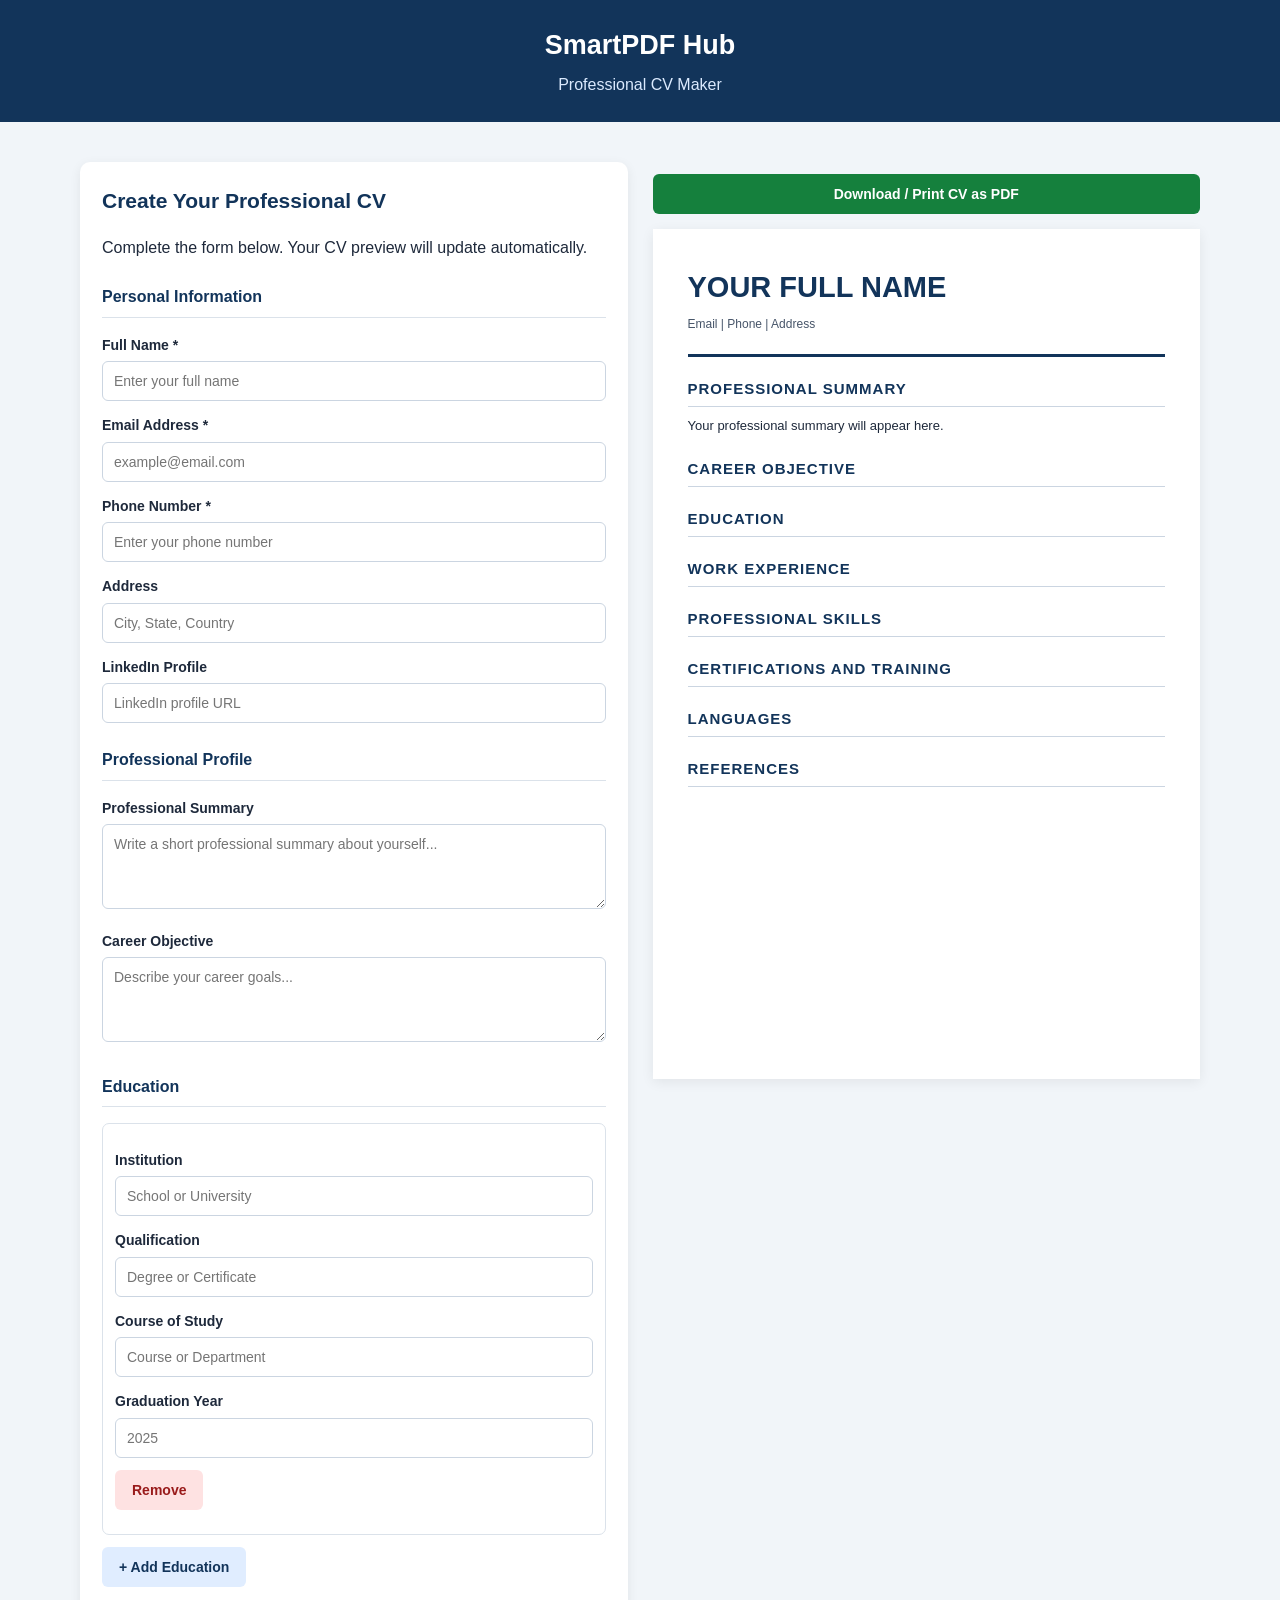
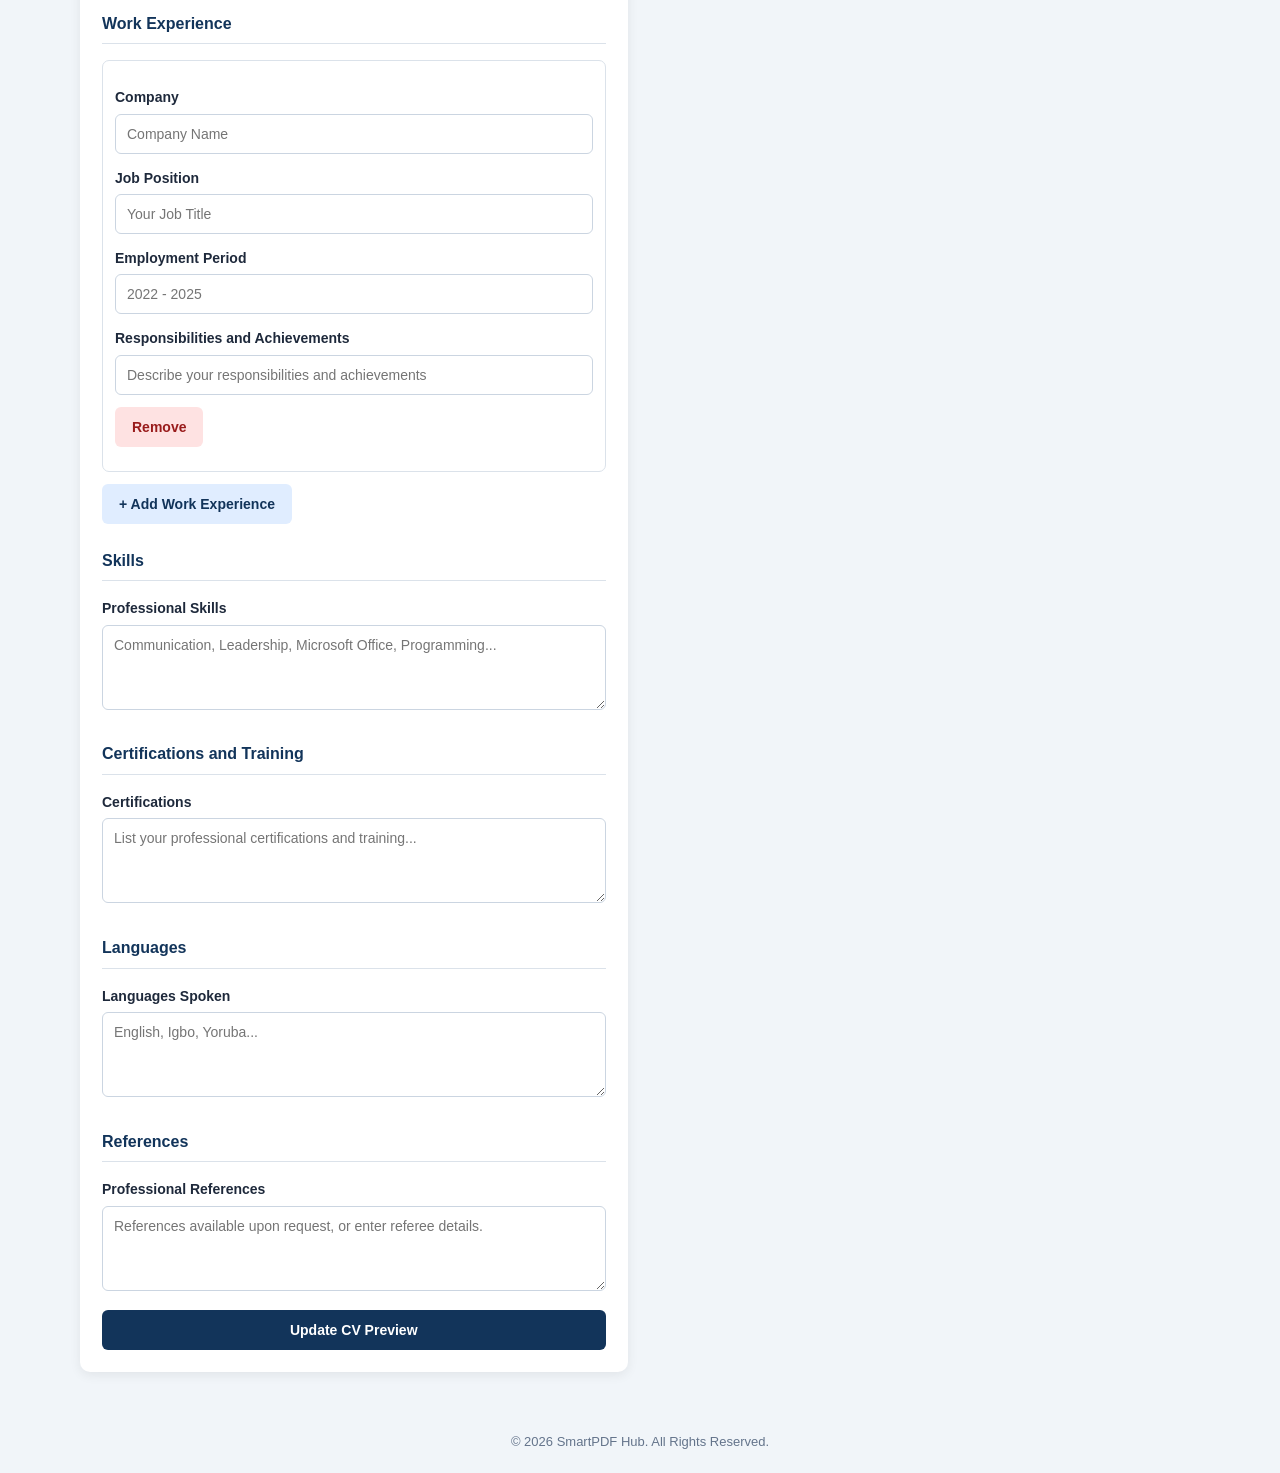
<file: cv-maker.html>
<!DOCTYPE html>
<html lang="en">
<head>
<meta charset="UTF-8">
<meta name="viewport" content="width=device-width, initial-scale=1.0">

<title>Professional CV Maker | SmartPDF Hub</title>

<meta name="description" content="Create a professional CV online for free with SmartPDF Hub. Build, preview and download a job-ready CV in PDF format.">

<meta name="robots" content="index, follow">

<style>
* {
    box-sizing: border-box;
}

body {
    margin: 0;
    font-family: Arial, Helvetica, sans-serif;
    background: #f1f5f9;
    color: #1e293b;
    line-height: 1.6;
}

header {
    background: #12345a;
    color: white;
    padding: 24px 15px;
    text-align: center;
}

header h1 {
    margin: 0;
    font-size: 27px;
}

header p {
    margin: 5px 0 0;
    color: #dbeafe;
}

.container {
    max-width: 1150px;
    margin: 25px auto;
    padding: 15px;
    display: grid;
    grid-template-columns: 1fr 1fr;
    gap: 25px;
    align-items: start;
}

.panel {
    background: white;
    padding: 22px;
    border-radius: 10px;
    box-shadow: 0 3px 12px rgba(0,0,0,0.07);
}

h2 {
    color: #12345a;
    font-size: 21px;
    margin-top: 0;
}

h3 {
    color: #12345a;
    font-size: 16px;
    margin-top: 24px;
    border-bottom: 1px solid #dbe2ea;
    padding-bottom: 7px;
}

label {
    display: block;
    font-weight: bold;
    margin: 13px 0 5px;
    font-size: 14px;
}

input, textarea {
    width: 100%;
    padding: 11px;
    border: 1px solid #cbd5e1;
    border-radius: 6px;
    font-size: 14px;
    font-family: Arial, sans-serif;
}

input:focus, textarea:focus {
    outline: 2px solid #93c5fd;
    border-color: #2563eb;
}

textarea {
    min-height: 85px;
    resize: vertical;
}

button {
    border: none;
    padding: 12px 17px;
    border-radius: 6px;
    cursor: pointer;
    font-weight: bold;
    font-size: 14px;
    margin-top: 12px;
}

.primary-btn {
    background: #12345a;
    color: white;
    width: 100%;
}

.primary-btn:hover {
    background: #1e40af;
}

.add-btn {
    background: #e0edff;
    color: #12345a;
}

.remove-btn {
    background: #fee2e2;
    color: #991b1b;
    margin-bottom: 12px;
}

.download-btn {
    background: #15803d;
    color: white;
    width: 100%;
    margin-bottom: 15px;
}

.entry {
    border: 1px solid #dbe2ea;
    border-radius: 7px;
    padding: 12px;
    margin-top: 12px;
}

.preview {
    background: white;
    padding: 35px;
    min-height: 850px;
    box-shadow: 0 3px 12px rgba(0,0,0,0.07);
}

.cv-header {
    border-bottom: 3px solid #12345a;
    padding-bottom: 17px;
    margin-bottom: 20px;
}

.cv-header h1 {
    color: #12345a;
    font-size: 29px;
    margin: 0 0 5px;
    overflow-wrap: anywhere;
}

.cv-header p {
    margin: 3px 0;
    font-size: 12px;
    color: #475569;
    overflow-wrap: anywhere;
}

.cv-section {
    margin-bottom: 20px;
    overflow-wrap: anywhere;
}

.cv-section h2 {
    font-size: 15px;
    text-transform: uppercase;
    letter-spacing: 1px;
    border-bottom: 1px solid #cbd5e1;
    padding-bottom: 5px;
    margin-bottom: 9px;
}

.cv-section p {
    font-size: 13px;
    margin: 5px 0;
    white-space: pre-line;
    overflow-wrap: anywhere;
}

.cv-entry {
    margin-bottom: 13px;
}

.cv-entry strong {
    color: #12345a;
    font-size: 14px;
}

.cv-entry small {
    color: #64748b;
    display: block;
}

footer {
    text-align: center;
    padding: 20px;
    color: #64748b;
    font-size: 13px;
}

@media(max-width: 800px) {
    .container {
        grid-template-columns: 1fr;
    }

    .preview {
        padding: 22px;
    }
}

@page {
    size: A4;
    margin: 15mm;
}

@media print {
    body {
        background: white;
        margin: 0;
    }

    header,
    .form-panel,
    footer,
    .download-btn {
        display: none !important;
    }

    .container {
        display: block;
        margin: 0;
        padding: 0;
        max-width: none;
    }

    .preview {
        display: block;
        padding: 0;
        box-shadow: none;
        min-height: 0;
    }

    .cv-section {
        break-inside: avoid;
    }

    .cv-header {
        break-after: avoid;
    }
}
</style>
</head>

<body>

<header>
    <h1>SmartPDF Hub</h1>
    <p>Professional CV Maker</p>
</header>

<main class="container">

<section class="panel form-panel">

<h2>Create Your Professional CV</h2>

<p>Complete the form below. Your CV preview will update automatically.</p>

<h3>Personal Information</h3>

<label for="name">Full Name *</label>
<input id="name" placeholder="Enter your full name" required>

<label for="email">Email Address *</label>
<input id="email" type="email" placeholder="example@email.com" required>

<label for="phone">Phone Number *</label>
<input id="phone" type="tel" placeholder="Enter your phone number" required>

<label for="address">Address</label>
<input id="address" placeholder="City, State, Country">

<label for="linkedin">LinkedIn Profile</label>
<input id="linkedin" placeholder="LinkedIn profile URL">

<h3>Professional Profile</h3>

<label for="summary">Professional Summary</label>
<textarea id="summary" placeholder="Write a short professional summary about yourself..."></textarea>

<label for="objective">Career Objective</label>
<textarea id="objective" placeholder="Describe your career goals..."></textarea>

<h3>Education</h3>

<div id="education-list"></div>

<button type="button" class="add-btn" onclick="addEducation()">
+ Add Education
</button>

<h3>Work Experience</h3>

<div id="experience-list"></div>

<button type="button" class="add-btn" onclick="addExperience()">
+ Add Work Experience
</button>

<h3>Skills</h3>

<label for="skills">Professional Skills</label>
<textarea id="skills" placeholder="Communication, Leadership, Microsoft Office, Programming..."></textarea>

<h3>Certifications and Training</h3>

<label for="certifications">Certifications</label>
<textarea id="certifications" placeholder="List your professional certifications and training..."></textarea>

<h3>Languages</h3>

<label for="languages">Languages Spoken</label>
<textarea id="languages" placeholder="English, Igbo, Yoruba..."></textarea>

<h3>References</h3>

<label for="references">Professional References</label>
<textarea id="references" placeholder="References available upon request, or enter referee details."></textarea>

<button type="button" class="primary-btn" onclick="updateCV()">
Update CV Preview
</button>

</section>

<section>

<button class="download-btn" onclick="downloadCV()">
Download / Print CV as PDF
</button>

<div class="preview" id="cv-preview">

<div class="cv-header">
<h1 id="p-name">YOUR FULL NAME</h1>
<p id="p-contact">Email | Phone | Address</p>
<p id="p-linkedin"></p>
</div>

<div class="cv-section">
<h2>Professional Summary</h2>
<p id="p-summary">Your professional summary will appear here.</p>
</div>

<div class="cv-section">
<h2>Career Objective</h2>
<p id="p-objective"></p>
</div>

<div class="cv-section">
<h2>Education</h2>
<div id="p-education"></div>
</div>

<div class="cv-section">
<h2>Work Experience</h2>
<div id="p-experience"></div>
</div>

<div class="cv-section">
<h2>Professional Skills</h2>
<p id="p-skills"></p>
</div>

<div class="cv-section">
<h2>Certifications and Training</h2>
<p id="p-certifications"></p>
</div>

<div class="cv-section">
<h2>Languages</h2>
<p id="p-languages"></p>
</div>

<div class="cv-section">
<h2>References</h2>
<p id="p-references"></p>
</div>

</div>
</section>

</main>

<footer>
    © 2026 SmartPDF Hub. All Rights Reserved.
</footer>

<script>

function getValue(id) {
    return document.getElementById(id).value.trim();
}

function setText(id, value, fallback = "") {
    document.getElementById(id).textContent = value || fallback;
}

function createInput(placeholder) {
    const input = document.createElement("input");
    input.placeholder = placeholder;
    input.addEventListener("input", updateCV);
    return input;
}

function createEntry(fields, containerId) {

    const entry = document.createElement("div");
    entry.className = "entry";

    fields.forEach(field => {
        const label = document.createElement("label");
        label.textContent = field.label;

        const input = createInput(field.placeholder);

        entry.appendChild(label);
        entry.appendChild(input);
    });

    const remove = document.createElement("button");
    remove.type = "button";
    remove.className = "remove-btn";
    remove.textContent = "Remove";

    remove.addEventListener("click", () => {
        entry.remove();
        updateCV();
    });

    entry.appendChild(remove);

    document.getElementById(containerId).appendChild(entry);

    updateCV();
}

function addEducation() {
    createEntry([
        {label:"Institution",placeholder:"School or University"},
        {label:"Qualification",placeholder:"Degree or Certificate"},
        {label:"Course of Study",placeholder:"Course or Department"},
        {label:"Graduation Year",placeholder:"2025"}
    ], "education-list");
}

function addExperience() {
    createEntry([
        {label:"Company",placeholder:"Company Name"},
        {label:"Job Position",placeholder:"Your Job Title"},
        {label:"Employment Period",placeholder:"2022 - 2025"},
        {label:"Responsibilities and Achievements",placeholder:"Describe your responsibilities and achievements"}
    ], "experience-list");
}

function createPreviewEntry(container, values, education) {

    if (!values.some(value => value.trim())) return;

    const entry = document.createElement("div");
    entry.className = "cv-entry";

    const title = document.createElement("strong");

    title.textContent = education
        ? values[1] || values[0]
        : values[1] || values[0];

    entry.appendChild(title);

    values.forEach((value, index) => {

        if (!value.trim()) return;

        if (index === (education ? 1 : 1)) return;

        const line = document.createElement("p");
        line.textContent = value;
        entry.appendChild(line);

    });

    container.appendChild(entry);
}

function updateCV() {

    const name = getValue("name");

    setText("p-name", name.toUpperCase(), "YOUR FULL NAME");

    const contact = [
        getValue("email"),
        getValue("phone"),
        getValue("address")
    ].filter(Boolean);

    setText("p-contact", contact.join(" | "), "Email | Phone | Address");

    setText("p-linkedin", getValue("linkedin"));

    setText("p-summary", getValue("summary"), "Your professional summary will appear here.");

    setText("p-objective", getValue("objective"));

    setText("p-skills", getValue("skills"));
    setText("p-certifications", getValue("certifications"));
    setText("p-languages", getValue("languages"));
    setText("p-references", getValue("references"));

    const education = document.getElementById("p-education");
    education.replaceChildren();

    document.querySelectorAll("#education-list .entry").forEach(entry => {

        const values = [...entry.querySelectorAll("input")].map(input => input.value.trim());

        createPreviewEntry(education, values, true);

    });

    const experience = document.getElementById("p-experience");
    experience.replaceChildren();

    document.querySelectorAll("#experience-list .entry").forEach(entry => {

        const values = [...entry.querySelectorAll("input")].map(input => input.value.trim());

        createPreviewEntry(experience, values, false);

    });

}

function downloadCV() {

    updateCV();

    if (!getValue("name") || !getValue("email") || !getValue("phone")) {
        alert("Please enter your full name, email address and phone number before downloading your CV.");
        return;
    }

    window.print();
}

document.querySelectorAll("input, textarea").forEach(element => {
    element.addEventListener("input", updateCV);
});

addEducation();
addExperience();

</script>

</body>
</html>
</file>
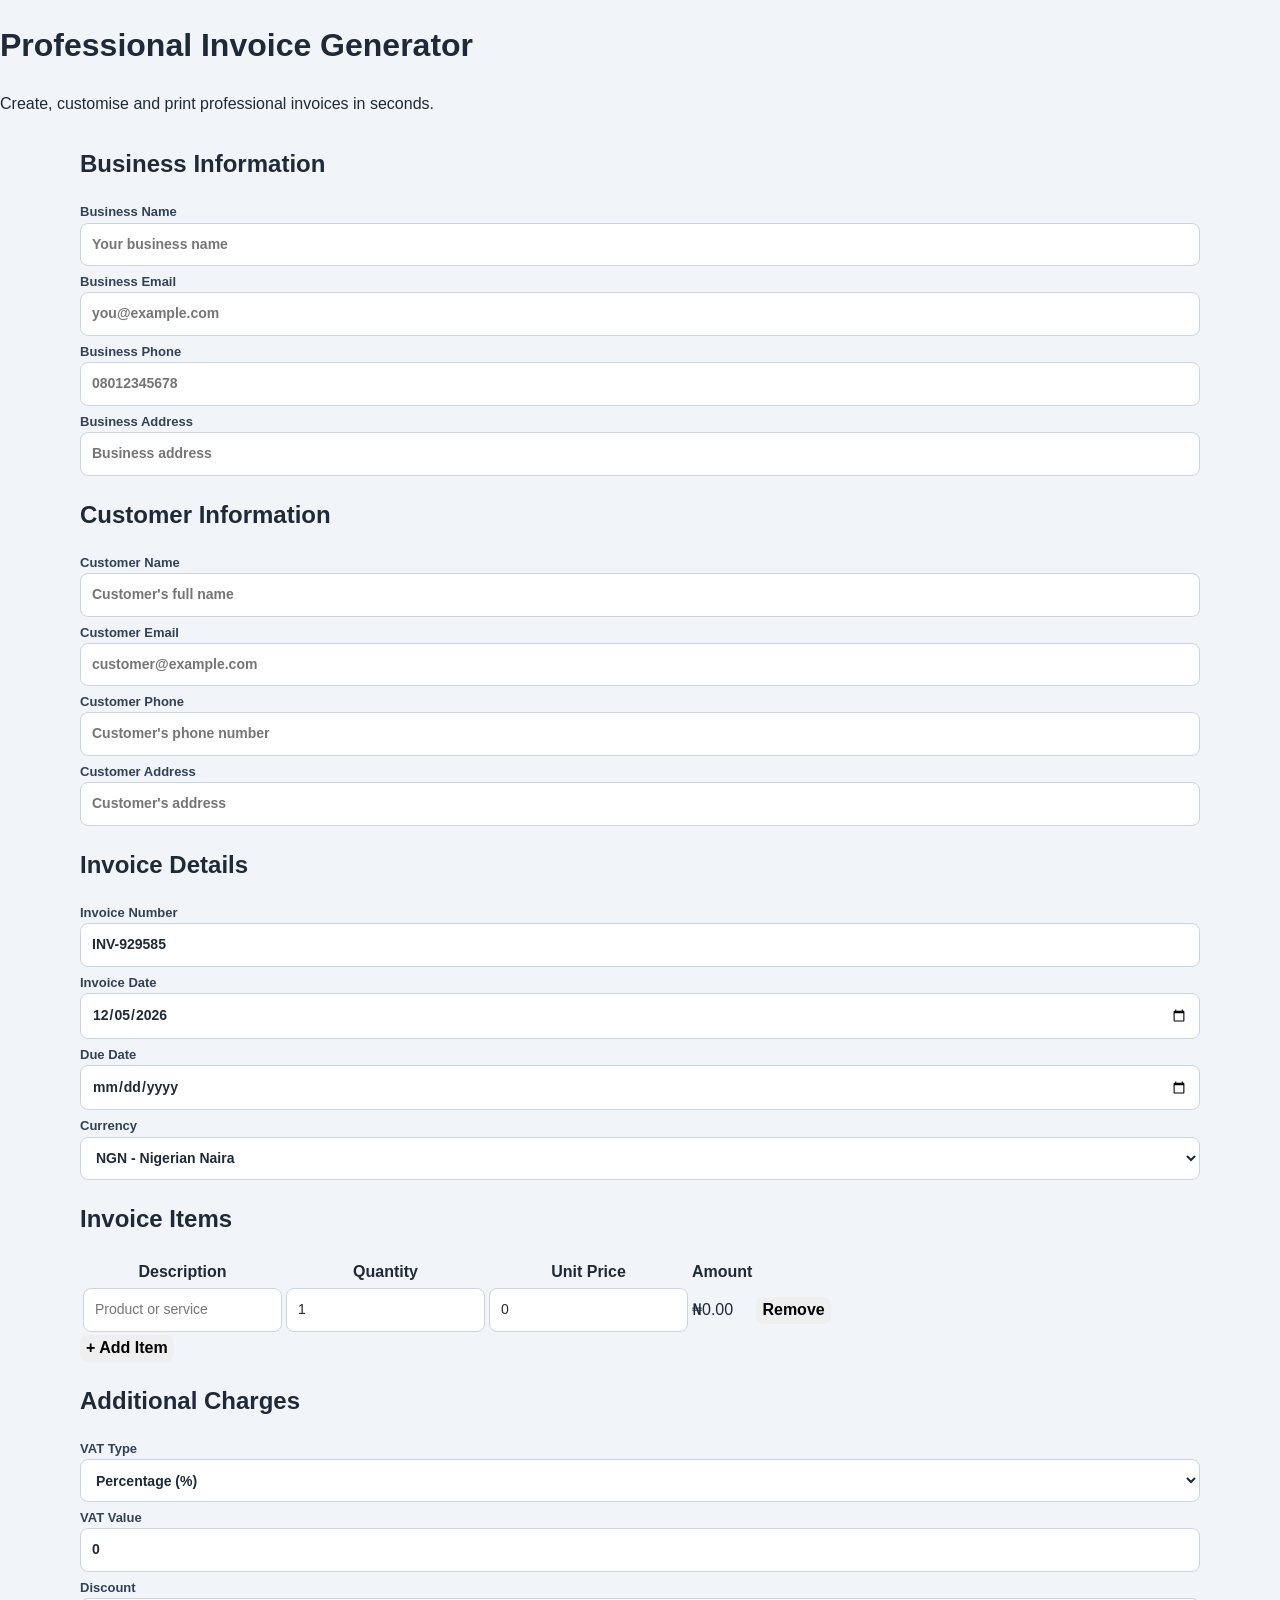
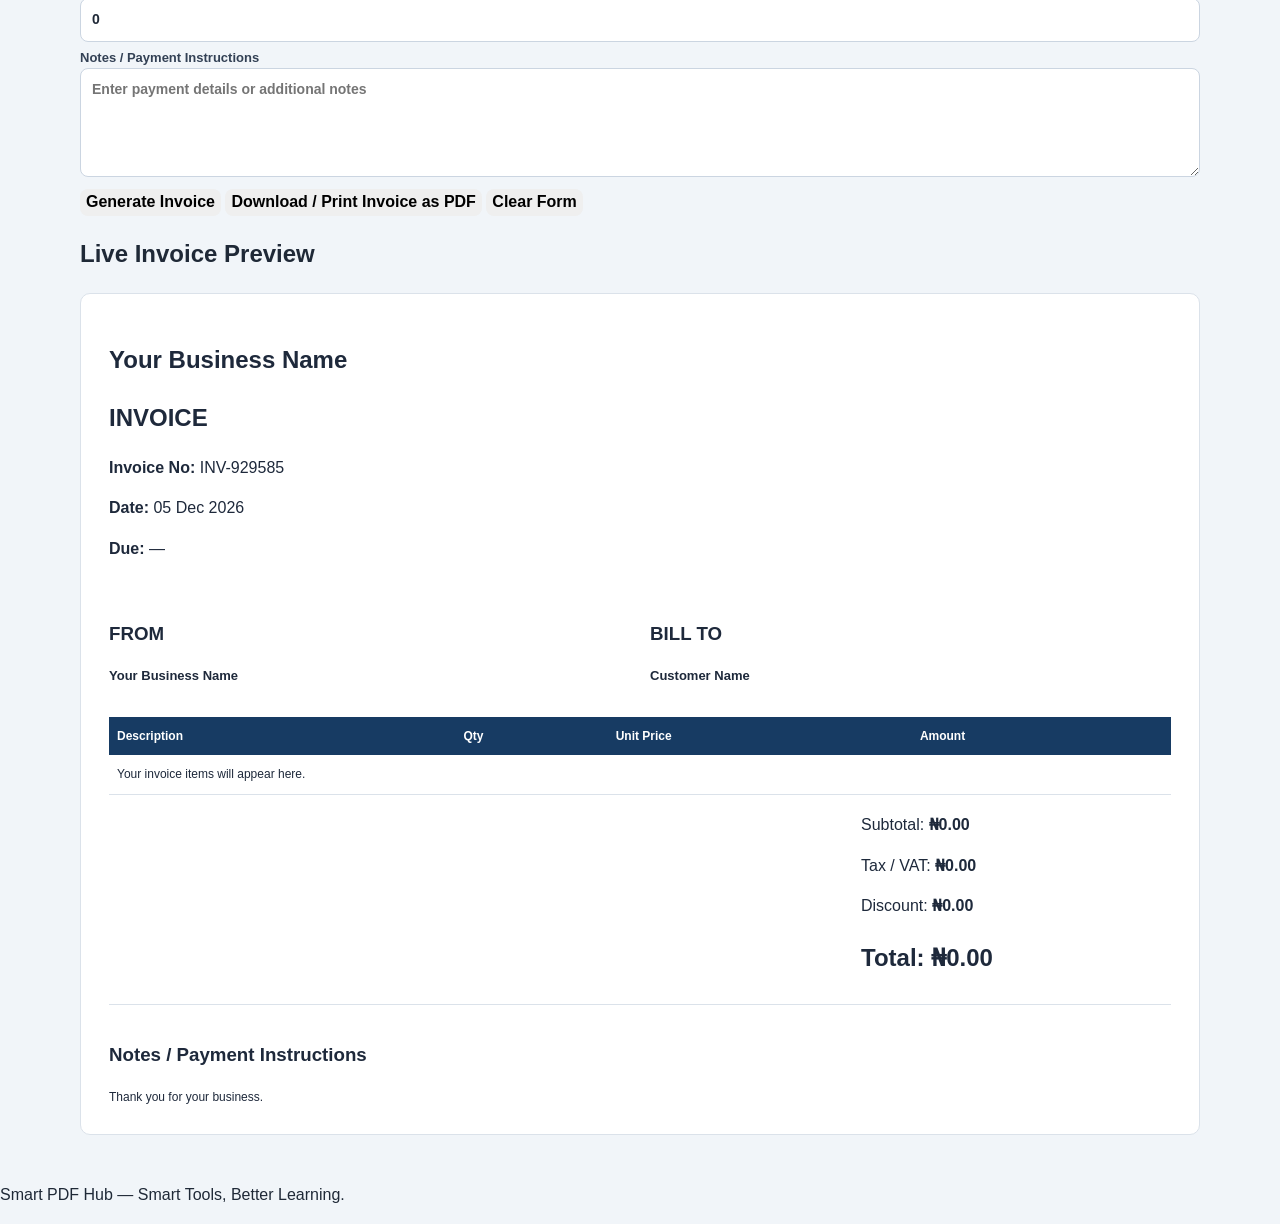
<file: invoice-generator.html>
<!DOCTYPE html>
<html lang="en">
<head>
  <meta charset="UTF-8">
  <meta name="viewport" content="width=device-width, initial-scale=1.0">
  <meta name="description" content="Create professional business invoices online for free. Add items, calculate tax and discounts, and print or save invoices as PDF with SmartPDF Hub.">
  <meta name="robots" content="index, follow">
  <meta name="author" content="SmartPDF Hub">
  <title>Professional Invoice Generator | SmartPDF Hub</title>
  <style>
    :root {
      --navy: #173b63;
      --navy-dark: #102b49;
      --blue: #2563eb;
      --ink: #1f2937;
      --muted: #64748b;
      --line: #dbe2ea;
      --surface: #ffffff;
      --page: #f1f5f9;
      --danger: #b91c1c;
    }

    * { box-sizing: border-box; }

    body {
      margin: 0;
      background: var(--page);
      color: var(--ink);
      font-family: Arial, Helvetica, sans-serif;
      line-height: 1.55;
    }

    .site-header {
      background: var(--navy);
      color: #fff;
      padding: 26px 16px;
      text-align: center;
    }

    .site-header h1 {
      margin: 0;
      font-size: clamp(25px, 5vw, 36px);
    }

    .site-header p {
      margin: 7px 0 0;
      color: #dbeafe;
      font-size: 16px;
    }

    .container {
      width: min(1120px, calc(100% - 28px));
      margin: 28px auto 48px;
    }

    .intro {
      margin: 0 0 20px;
      color: var(--muted);
      text-align: center;
    }

    .workspace {
      display: grid;
      grid-template-columns: minmax(0, 1fr) minmax(0, 1fr);
      gap: 22px;
      align-items: start;
    }

    .card {
      background: var(--surface);
      border: 1px solid var(--line);
      border-radius: 14px;
      padding: 22px;
      box-shadow: 0 5px 18px rgba(15, 23, 42, .05);
      min-width: 0;
    }

    .card h2 {
      color: var(--navy);
      font-size: 21px;
      margin: 0 0 18px;
      padding-bottom: 10px;
      border-bottom: 1px solid var(--line);
    }

    .section-title {
      margin: 22px 0 12px;
      color: var(--navy);
      font-size: 16px;
      font-weight: 700;
    }

    .field-grid {
      display: grid;
      grid-template-columns: 1fr 1fr;
      gap: 13px;
    }

    .field { min-width: 0; }
    .field.full { grid-column: 1 / -1; }

    label {
      display: block;
      margin: 0 0 6px;
      font-size: 13px;
      font-weight: 700;
      color: #334155;
    }

    input, textarea, select {
      width: 100%;
      min-height: 43px;
      border: 1px solid #cbd5e1;
      border-radius: 8px;
      padding: 10px 11px;
      background: #fff;
      color: var(--ink);
      font: inherit;
      font-size: 14px;
    }

    textarea {
      min-height: 76px;
      resize: vertical;
    }

    input:focus, textarea:focus, select:focus {
      outline: 3px solid rgba(37, 99, 235, .15);
      border-color: var(--blue);
    }

    .items-heading {
      display: flex;
      justify-content: space-between;
      align-items: center;
      gap: 10px;
      margin-top: 22px;
    }

    .items-heading .section-title { margin: 0 0 12px; }

    .item-row {
      display: grid;
      grid-template-columns: minmax(0, 2fr) 72px minmax(95px, 1fr) 38px;
      gap: 8px;
      align-items: end;
      margin-bottom: 10px;
    }

    .item-row label { font-size: 11px; }
    .item-row input { min-width: 0; padding: 9px 7px; }

    button {
      border: 0;
      border-radius: 8px;
      cursor: pointer;
      font: inherit;
      font-weight: 700;
    }

    button:focus-visible {
      outline: 3px solid rgba(37, 99, 235, .35);
      outline-offset: 2px;
    }

    .btn {
      min-height: 42px;
      padding: 10px 15px;
    }

    .btn-primary {
      background: var(--navy);
      color: #fff;
    }

    .btn-primary:hover { background: var(--navy-dark); }

    .btn-secondary {
      background: #e8eef6;
      color: var(--navy);
    }

    .btn-danger {
      width: 38px;
      height: 43px;
      background: #fee2e2;
      color: var(--danger);
      font-size: 19px;
    }

    .actions {
      display: flex;
      flex-wrap: wrap;
      gap: 10px;
      margin-top: 20px;
    }

    .hint {
      color: var(--muted);
      font-size: 12px;
      margin: 12px 0 0;
    }

    #invoicePreview {
      background: #fff;
      color: #1e293b;
      border: 1px solid var(--line);
      border-radius: 10px;
      padding: 28px;
      min-height: 500px;
      overflow-wrap: anywhere;
    }

    .invoice-top {
      display: flex;
      justify-content: space-between;
      gap: 18px;
      padding-bottom: 20px;
      border-bottom: 3px solid var(--navy);
    }

    .invoice-brand h3 {
      margin: 0 0 5px;
      color: var(--navy);
      font-size: 23px;
    }

    .invoice-brand p, .invoice-meta p {
      margin: 2px 0;
      color: #64748b;
      font-size: 12px;
    }

    .invoice-meta { text-align: right; }

    .invoice-meta h2 {
      border: 0;
      margin: 0 0 6px;
      padding: 0;
      font-size: 25px;
      color: var(--navy);
    }

    .invoice-parties {
      display: grid;
      grid-template-columns: 1fr 1fr;
      gap: 20px;
      padding: 22px 0;
    }

    .invoice-parties h4, .preview-notes h4 {
      margin: 0 0 8px;
      color: var(--navy);
      font-size: 12px;
      letter-spacing: .6px;
      text-transform: uppercase;
      border-bottom: 1px solid var(--line);
      padding-bottom: 7px;
    }

    .invoice-parties p {
      margin: 3px 0;
      font-size: 13px;
      white-space: pre-line;
    }

    .invoice-table {
      width: 100%;
      border-collapse: collapse;
      margin: 5px 0 18px;
      font-size: 12px;
    }

    .invoice-table th {
      background: var(--navy);
      color: #fff;
      text-align: left;
      padding: 10px 8px;
    }

    .invoice-table td {
      border-bottom: 1px solid var(--line);
      padding: 10px 8px;
      vertical-align: top;
    }

    .invoice-table .number {
      text-align: right;
      white-space: nowrap;
    }

    .totals {
      width: min(100%, 310px);
      margin-left: auto;
    }

    .total-row {
      display: flex;
      justify-content: space-between;
      gap: 15px;
      padding: 6px 0;
      font-size: 13px;
    }

    .total-row.grand {
      border-top: 2px solid var(--navy);
      margin-top: 7px;
      padding-top: 12px;
      color: var(--navy);
      font-size: 19px;
      font-weight: 700;
    }

    .preview-notes {
      margin-top: 28px;
      padding-top: 16px;
      border-top: 1px solid var(--line);
    }

    .preview-notes p {
      margin: 0;
      font-size: 12px;
      white-space: pre-line;
    }

    .thank-you {
      margin-top: 28px;
      text-align: center;
      color: var(--muted);
      font-size: 11px;
    }

    .site-footer {
      background: #0f172a;
      color: #e2e8f0;
      text-align: center;
      padding: 18px 12px;
      font-size: 13px;
    }

    @media (max-width: 820px) {
      .workspace { grid-template-columns: 1fr; }
    }

    @media (max-width: 520px) {
      .container {
        width: min(100% - 18px, 1120px);
        margin-top: 16px;
      }

      .card { padding: 15px; }
      .field-grid { grid-template-columns: 1fr; }
      .field.full { grid-column: auto; }

      .item-row {
        grid-template-columns: minmax(0, 1fr) 62px minmax(82px, .9fr) 34px;
        gap: 5px;
      }

      .btn-danger { width: 34px; }
      #invoicePreview { padding: 15px; }
      .invoice-top { flex-direction: column; }
      .invoice-meta { text-align: left; }
      .invoice-parties { gap: 12px; }
      .invoice-table { font-size: 10px; }

      .invoice-table th,
      .invoice-table td {
        padding: 7px 4px;
      }
    }

    /* Print only the completed invoice preview. */
    @page {
      size: A4;
      margin: 12mm;
    }

    @media print {
      html, body {
        background: #fff !important;
        margin: 0 !important;
        padding: 0 !important;
        width: 100% !important;
        -webkit-print-color-adjust: exact !important;
        print-color-adjust: exact !important;
      }

      body * {
        visibility: hidden !important;
      }

      #invoicePreview, #invoicePreview * {
        visibility: visible !important;
      }

      #invoicePreview {
        display: block !important;
        position: absolute !important;
        left: 0 !important;
        top: 0 !important;
        width: 100% !important;
        min-height: 0 !important;
        margin: 0 !important;
        padding: 0 !important;
        border: 0 !important;
        border-radius: 0 !important;
        box-shadow: none !important;
        overflow: visible !important;
        background: #fff !important;
      }

      #invoicePreview .invoice-table th {
        background: #173b63 !important;
        color: #fff !important;
      }

      #invoicePreview .invoice-table tr,
      #invoicePreview .invoice-parties,
      #invoicePreview .totals,
      #invoicePreview .preview-notes {
        break-inside: avoid;
        page-break-inside: avoid;
      }
    }
        </style>
</head>
<body>
  <header class="topbar">
    <h1>Professional Invoice Generator</h1>
    <p>Create, customise and print professional invoices in seconds.</p>
  </header>

  <main class="container">
    <section class="panel">
      <h2>Business Information</h2>

      <div class="form-grid">
        <label>Business Name
          <input id="businessName" type="text" placeholder="Your business name">
        </label>

        <label>Business Email
          <input id="businessEmail" type="email" placeholder="you@example.com">
        </label>

        <label>Business Phone
          <input id="businessPhone" type="text" placeholder="08012345678">
        </label>

        <label>Business Address
          <input id="businessAddress" type="text" placeholder="Business address">
        </label>
      </div>

      <h2>Customer Information</h2>

      <div class="form-grid">
        <label>Customer Name
          <input id="customerName" type="text" placeholder="Customer's full name">
        </label>

        <label>Customer Email
          <input id="customerEmail" type="email" placeholder="customer@example.com">
        </label>

        <label>Customer Phone
          <input id="customerPhone" type="text" placeholder="Customer's phone number">
        </label>

        <label>Customer Address
          <input id="customerAddress" type="text" placeholder="Customer's address">
        </label>
      </div>

      <h2>Invoice Details</h2>

      <div class="form-grid">
        <label>Invoice Number
          <input id="invoiceNumber" type="text">
        </label>

        <label>Invoice Date
          <input id="invoiceDate" type="date">
        </label>

        <label>Due Date
          <input id="dueDate" type="date">
        </label>

        <label>Currency
          <select id="currency">
            <option value="NGN">NGN - Nigerian Naira</option>
            <option value="USD">USD - US Dollar</option>
            <option value="GBP">GBP - British Pound</option>
            <option value="EUR">EUR - Euro</option>
            <option value="GHS">GHS - Ghanaian Cedi</option>
          </select>
        </label>
      </div>

      <h2>Invoice Items</h2>

      <div class="table-wrap">
        <table class="input-table">
          <thead>
            <tr>
              <th>Description</th>
              <th>Quantity</th>
              <th>Unit Price</th>
              <th>Amount</th>
              <th></th>
            </tr>
          </thead>
          <tbody id="itemsBody">
            <tr>
              <td><input class="item-description" type="text" placeholder="Product or service"></td>
              <td><input class="item-quantity" type="number" min="1" value="1"></td>
              <td><input class="item-price" type="number" min="0" step="0.01" value="0"></td>
              <td class="item-amount">0.00</td>
              <td><button type="button" class="remove-item">Remove</button></td>
            </tr>
          </tbody>
        </table>
      </div>

      <button type="button" id="addItem" class="secondary-btn">+ Add Item</button>

      <h2>Additional Charges</h2>

      <div class="form-grid">
  <label>VAT Type
    <select id="taxMode">
      <option value="percentage">Percentage (%)</option>
      <option value="fixed">Fixed Amount</option>
    </select>
  </label>

  <label>VAT Value
    <input id="taxRate" type="number" min="0"
      step="0.01" value="0">
  </label>

  <label>Discount
    <input id="discount" type="number" min="0"
      step="0.01" value="0">
  </label>
</div>

      <label>Notes / Payment Instructions
        <textarea id="notes" rows="4" placeholder="Enter payment details or additional notes"></textarea>
      </label>

      <div class="button-row">
        <button type="button" id="generateInvoice" class="primary-btn">Generate Invoice</button>
        <button type="button" id="downloadInvoice" class="primary-btn">Download / Print Invoice as PDF</button>
        <button type="button" id="clearForm" class="secondary-btn">Clear Form</button>
      </div>
    </section>

    <section class="panel preview-panel">
      <h2>Live Invoice Preview</h2>

      <div id="invoicePreview">
        <div class="invoice-heading">
          <div>
            <h1 id="previewBusinessName">Your Business Name</h1>
            <p id="previewBusinessDetails">Your business details will appear here.</p>
          </div>
          <div class="invoice-title">
            <h2>INVOICE</h2>
            <p><strong>Invoice No:</strong> <span id="previewInvoiceNumber">INV-001</span></p>
            <p><strong>Date:</strong> <span id="previewInvoiceDate">—</span></p>
            <p><strong>Due:</strong> <span id="previewDueDate">—</span></p>
          </div>
        </div>

        <div class="invoice-parties">
          <div>
            <h3>FROM</h3>
            <p id="previewFrom">Your business information</p>
          </div>
          <div>
            <h3>BILL TO</h3>
            <p id="previewCustomer">Customer information</p>
          </div>
        </div>

        <table class="invoice-table">
          <thead>
            <tr>
              <th>Description</th>
              <th>Qty</th>
              <th>Unit Price</th>
              <th>Amount</th>
            </tr>
          </thead>
          <tbody id="previewItems">
            <tr>
              <td colspan="4">Your invoice items will appear here.</td>
            </tr>
          </tbody>
        </table>

        <div class="totals">
          <p>Subtotal: <strong id="previewSubtotal">0.00</strong></p>
          <p>Tax / VAT: <strong id="previewTax">0.00</strong></p>
          <p>Discount: <strong id="previewDiscount">0.00</strong></p>
          <h2>Total: <span id="previewTotal">0.00</span></h2>
        </div>

        <div class="preview-notes">
          <h3>Notes / Payment Instructions</h3>
          <p id="previewNotes">Thank you for your business.</p>
        </div>
      </div>
    </section>
  </main>

  <footer>
    <p>Smart PDF Hub — Smart Tools, Better Learning.</p>
  </footer>
    <script>
    const $ = id => document.getElementById(id);

    function getCurrency() {
      return $('currency').value;
    }

    function money(amount) {
      return new Intl.NumberFormat('en-NG', {
        style: 'currency',
        currency: getCurrency()
      }).format(Number(amount) || 0);
    }

    function formatDate(value) {
      if (!value) return '—';

      const date = new Date(value + 'T00:00:00');

      return date.toLocaleDateString('en-GB', {
        day: '2-digit',
        month: 'short',
        year: 'numeric'
      });
    }

    function escapeHTML(value) {
      return String(value || '').replace(/[&<>"']/g, character => ({
        '&': '&amp;',
        '<': '&lt;',
        '>': '&gt;',
        '"': '&quot;',
        "'": '&#039;'
      })[character]);
    }

    function calculateInvoice() {
      let subtotal = 0;

      document.querySelectorAll('#itemsBody tr').forEach(row => {
        const quantity = Math.max(
          0,
          Number(row.querySelector('.item-quantity').value) || 0
        );

        const price = Math.max(
          0,
          Number(row.querySelector('.item-price').value) || 0
        );

        const amount = quantity * price;

        subtotal += amount;

        row.querySelector('.item-amount').textContent = money(amount);
      });

      const taxValue = Math.max(0, Number($('taxRate').value) || 0);
const taxMode = $('taxMode').value;
const discount = Math.max(0, Number($('discount').value) || 0);

const tax = taxMode === 'percentage'
  ? subtotal * taxValue / 100
  : taxValue;
      const total = Math.max(0, subtotal + tax - discount);

      $('previewSubtotal').textContent = money(subtotal);
      $('previewTax').textContent = money(tax);
      $('previewDiscount').textContent = money(discount);
      $('previewTotal').textContent = money(total);

      return { subtotal, tax, discount, total };
    }

    function updatePreview() {
      const businessName = $('businessName').value.trim();
      const businessEmail = $('businessEmail').value.trim();
      const businessPhone = $('businessPhone').value.trim();
      const businessAddress = $('businessAddress').value.trim();

      const customerName = $('customerName').value.trim();
      const customerEmail = $('customerEmail').value.trim();
      const customerPhone = $('customerPhone').value.trim();
      const customerAddress = $('customerAddress').value.trim();

      $('previewBusinessName').textContent =
        businessName || 'Your Business Name';

      $('previewBusinessDetails').textContent =
        [businessEmail, businessPhone, businessAddress]
          .filter(Boolean).join(' | ');

      $('previewInvoiceNumber').textContent =
        $('invoiceNumber').value || 'INV-001';

      $('previewInvoiceDate').textContent =
        formatDate($('invoiceDate').value);

      $('previewDueDate').textContent =
        formatDate($('dueDate').value);

      $('previewFrom').innerHTML =
        `<strong>${escapeHTML(businessName || 'Your Business Name')}</strong><br>` +
        [businessEmail, businessPhone, businessAddress]
          .filter(Boolean).map(escapeHTML).join('<br>');

      $('previewCustomer').innerHTML =
        `<strong>${escapeHTML(customerName || 'Customer Name')}</strong><br>` +
        [customerEmail, customerPhone, customerAddress]
          .filter(Boolean).map(escapeHTML).join('<br>');

      const previewItems = $('previewItems');
      previewItems.innerHTML = '';

      const rows = document.querySelectorAll('#itemsBody tr');
      let hasItems = false;

      rows.forEach(row => {
        const description =
          row.querySelector('.item-description').value.trim();

        const quantity =
          Number(row.querySelector('.item-quantity').value) || 0;

        const price =
          Number(row.querySelector('.item-price').value) || 0;

        if (!description && !price) return;

        hasItems = true;

        const amount = quantity * price;
        const tr = document.createElement('tr');

        tr.innerHTML = `
          <td>${escapeHTML(description || 'Item')}</td>
          <td>${quantity}</td>
          <td>${money(price)}</td>
          <td>${money(amount)}</td>
        `;

        previewItems.appendChild(tr);
      });

      if (!hasItems) {
        previewItems.innerHTML =
          '<tr><td colspan="4">Your invoice items will appear here.</td></tr>';
      }

      $('previewNotes').textContent =
        $('notes').value.trim() || 'Thank you for your business.';

      calculateInvoice();
    }

    function addItem() {
      const row = document.createElement('tr');

      row.innerHTML = `
        <td>
          <input class="item-description" type="text"
            placeholder="Product or service">
        </td>
        <td>
          <input class="item-quantity" type="number"
            min="1" value="1">
        </td>
        <td>
          <input class="item-price" type="number"
            min="0" step="0.01" value="0">
        </td>
        <td class="item-amount">0.00</td>
        <td>
          <button type="button" class="remove-item">Remove</button>
        </td>
      `;

      $('itemsBody').appendChild(row);
      updatePreview();
    }

    function clearForm() {
      if (!confirm('Are you sure you want to clear this invoice?')) {
        return;
      }

      document.querySelectorAll(
        '#businessName, #businessEmail, #businessPhone, ' +
        '#businessAddress, #customerName, #customerEmail, ' +
        '#customerPhone, #customerAddress, #notes'
      ).forEach(input => input.value = '');

      $('taxRate').value = 0;
      $('discount').value = 0;
      $('currency').value = 'NGN';

      $('invoiceNumber').value =
        'INV-' + Date.now().toString().slice(-6);

      $('invoiceDate').value =
        new Date().toISOString().slice(0, 10);

      $('dueDate').value = '';

      $('itemsBody').innerHTML = `
        <tr>
          <td><input class="item-description" type="text"
            placeholder="Product or service"></td>
          <td><input class="item-quantity" type="number"
            min="1" value="1"></td>
          <td><input class="item-price" type="number"
            min="0" step="0.01" value="0"></td>
          <td class="item-amount">0.00</td>
          <td><button type="button" class="remove-item">Remove</button></td>
        </tr>
      `;

      updatePreview();
    }

    function downloadInvoice() {
      updatePreview();

      const business = $('businessName').value.trim();
      const customer = $('customerName').value.trim();

      if (!business || !customer) {
        alert('Please enter your business name and customer name before printing.');
        return;
      }

      const hasItems = Array.from(
        document.querySelectorAll('.item-description')
      ).some(input => input.value.trim());

      if (!hasItems) {
        alert('Please add at least one invoice item.');
        return;
      }

      window.print();
    }

    document.addEventListener('input', function(event) {
      if (
        event.target.closest('#itemsBody') ||
        ['taxRate', 'discount'].includes(event.target.id) ||
        event.target.matches('input, textarea, select')
      ) {
        updatePreview();
      }
    });

    document.addEventListener('change', updatePreview);

    $('addItem').addEventListener('click', addItem);

    $('generateInvoice').addEventListener('click', function() {
      updatePreview();
      alert('Your invoice preview has been updated.');
    });

    $('downloadInvoice').addEventListener('click', downloadInvoice);

    $('clearForm').addEventListener('click', clearForm);

    $('itemsBody').addEventListener('click', function(event) {
      if (event.target.classList.contains('remove-item')) {
        const rows = $('itemsBody').querySelectorAll('tr');

        if (rows.length === 1) {
          alert('At least one item row must remain.');
          return;
        }

        event.target.closest('tr').remove();
        updatePreview();
      }
    });

    $('invoiceNumber').value =
      'INV-' + Date.now().toString().slice(-6);

    $('invoiceDate').value =
      new Date().toISOString().slice(0, 10);

    updatePreview();
  </script>
</body>
</html>
</file>
